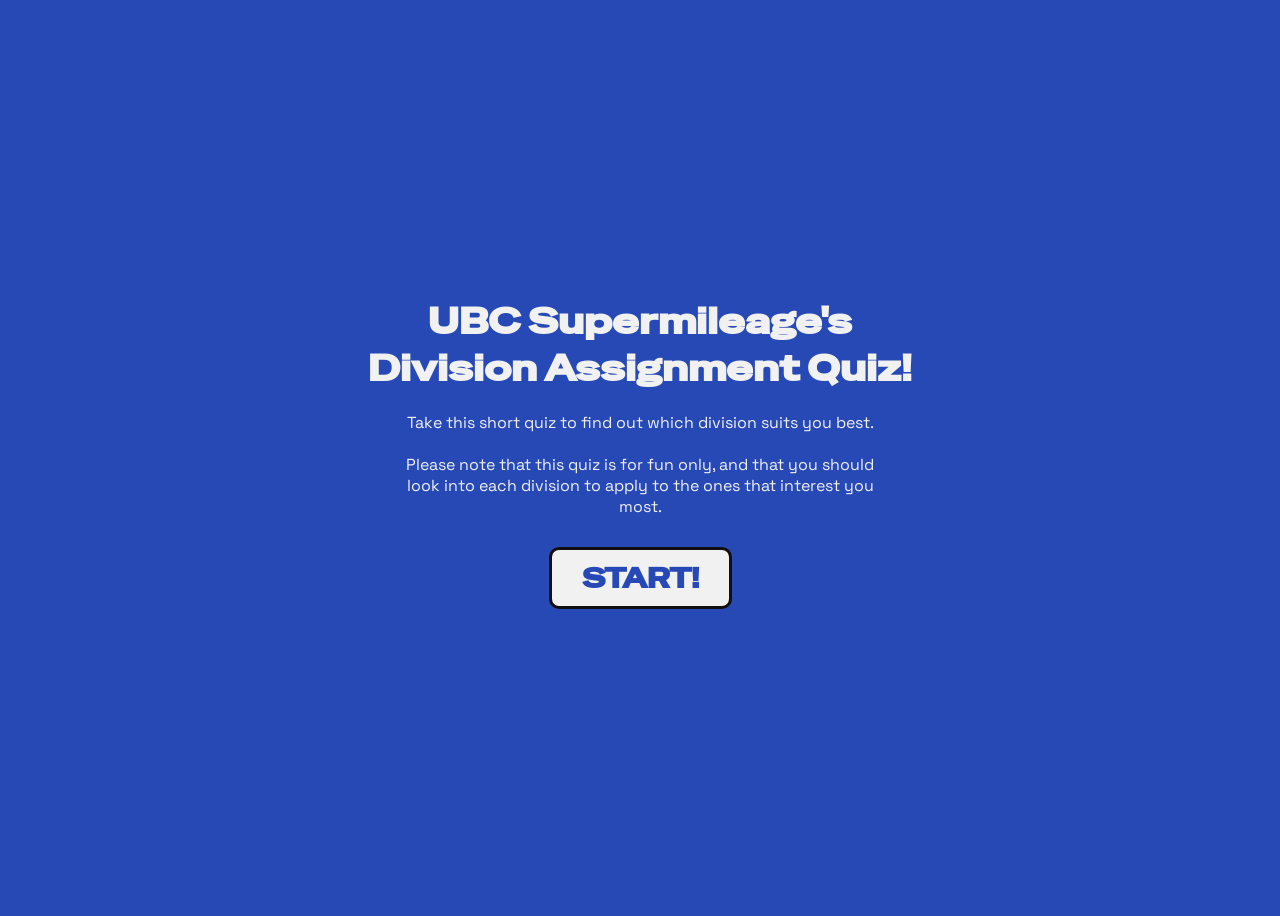
<file: quiz.html>
<!DOCTYPE html>
<html lang="en">

<head>
    <meta charset="UTF-8">
    <meta name="viewport" content="width=device-width, initial-scale=1.0">
    <title>UBC Supermileage Quiz</title>

    <!-- refs / links -->
    <link rel="stylesheet" href="quiz-style.css">
    <script src="quiz-script.js" defer></script>

    <link rel="preconnect" href="https://fonts.googleapis.com">
    <link rel="preconnect" href="https://fonts.gstatic.com" crossorigin>
    <link href="https://fonts.googleapis.com/css2?family=Space+Grotesk:wght@300..700&family=Special+Gothic+Expanded+One&display=swap" rel="stylesheet">
</head>

<body>

    <section class="quiz-home" id="quiz-home">
        <div class="home-text">
            <h1 class="big-big">UBC Supermileage's<br>Division Assignment Quiz!</h1>
            <p>Take this short quiz to find out which division suits you best.
            <br><br>
            Please note that this quiz is for fun only, and that you should look into each division to apply to the ones that interest you most.
            </p>

            <div class="button" id="start-btn">
                <h1>START!</h1>
            </div>
        </div>
    </section>

    <div class="quiz-container hidden" id="quiz">
        <h1 id="question"></h1>
        <div id="options" class="options-container">
            <button class = "option">
            </button>
        </div>
    </div>

    <div class="quiz-container hidden" id="result-container">
        <h2>Your result:</h2>
        <h1 id="result-type"></h1>
        <p id="result-desc"></p>
        <p class = "result-text">
            Thank you for doing the quiz! Check out our website to learn about the different divisions, and apply to UBC Supermileage today to make your quiz results a reality :)
        </p>
        

        <a class = "button" href = "https://docs.google.com/forms/d/e/1FAIpQLSdQLK8xjKJoZOEovQBvFXWPMSo9zDRGSdRxSlVOaEsegcvmHw/viewform?usp=header" target="_blank">
            <h1>APPLY NOW!</h1>
        </a>
        <button onclick="location.reload()" class = "button">
            <h1>RETAKE QUIZ</h1>
        </button>
    </div>


</body>
</html>
</file>
<file: quiz-style.css>
/* font imports */
.special-gothic-expanded-one-regular {
  font-family: "Special Gothic Expanded One", sans-serif;
  font-weight: 400;
  font-style: normal;
}
.space-font {
  font-family: "Space Grotesk", sans-serif;
  font-optical-sizing: auto;
  font-weight: 500;
  font-style: normal;

  font-size: 16px;
}

:root {
    --font-big: "Special Gothic Expanded One", sans-serif;
    --font-small: "Space Grotesk", sans-serif;
    --niceblue: #2749b6;
    --nicesky: #608aff;
    --niceblack: #101010;
    --nicewhite: #f1f1f1;
    --nicegrey: rgb(164, 164, 166);
}

.hidden {
    display: none !important;
}

::selection {
  background-color: var(--nicegrey); 
  color: var(--niceblack);   
}

body {
    h1 {
        font-family: var(--font-big);
        margin: 0;
        word-break: break-word;
        text-align: center;
    }
    h2 {
        font-family: var(--font-small);
        margin: 0;
    }
    p {
        font-family: var(--font-small);
        margin: 0;
    }

    overflow-y: hidden;
    background-color:var(--niceblue);
}

.quiz-home, .quiz-container {
    display: flex;
    flex-direction: column;
    align-items: center;
    justify-content: center;
        
    width: 100%;
    height: 100vh;
    color: var(--nicewhite);
}

.home-text {
    display: flex;
    flex-direction: column;
    align-items: center;
    justify-content: center;

    gap: 20px;
    width: 60vw;
    height: fit-content;
    position: relative;
    text-align: center;

    /* background-color: aquamarine; */

    p {
        width: 80vw;
        max-width: 500px;
        color:var(--nicewhite);
    }
    h1 {
        color:var(--nicewhite);
        font-size: 36px;
    }
}

.button {
    background-color: var(--nicewhite);
    h1 {
        color: var(--niceblue);
        font-size: 28px;
        
    }
    width: fit-content;
    padding: 10px 30px;
    border-radius: 10px;
    border: 3px solid var(--niceblack);
    margin: 10px;
    transition: 0.2s;
    text-decoration: none;
}
.button:hover {
    background-color: var(--nicegrey);
    color: var(--nicewhite);
    border: 3px solid var(--niceblue);
    cursor: pointer;
    transition: 0.2s;
}
.options-container {
    display: flex;
    flex-direction: column;
    gap: 5px;
    margin-top: 20px;
    align-items: center;
}
.option {
    background-color: white;
    color: var(--niceblack);
    padding: 15px 30px;
    border-radius: 10px;
    border: 2px solid var(--niceblack);
    margin: 5px;
    transition: 0.2s;
    width: 80vw;
    max-width: 500px;

    p {
        font-size: 16px;
    }
}
.option:hover {
    background-color: var(--nicegrey);
    color: var(--nicewhite);
    cursor: pointer;
    transition: 0.2s;
}

#result-desc, .result-text {
    width: 80vw;
    max-width: 500px;
    text-align: center;
    margin: 15px;
    color: var(--nicewhite);
}
#result-desc {
    font-weight: bolder;
}
#question {
    max-width: 500px;
    width: 80vw;
    text-align: center;
    color: var(--nicewhite);
    font-weight: lighter;
}

@media (max-width: 768px) {
    .home-text h1 {
        font-size: 24px;
    }
    #question {
        font-size: 24px;
    }
    #result-type {
        font-size: 28px;
    }
    .button h1 {
        font-size: 24px;
    }
}
</file>
